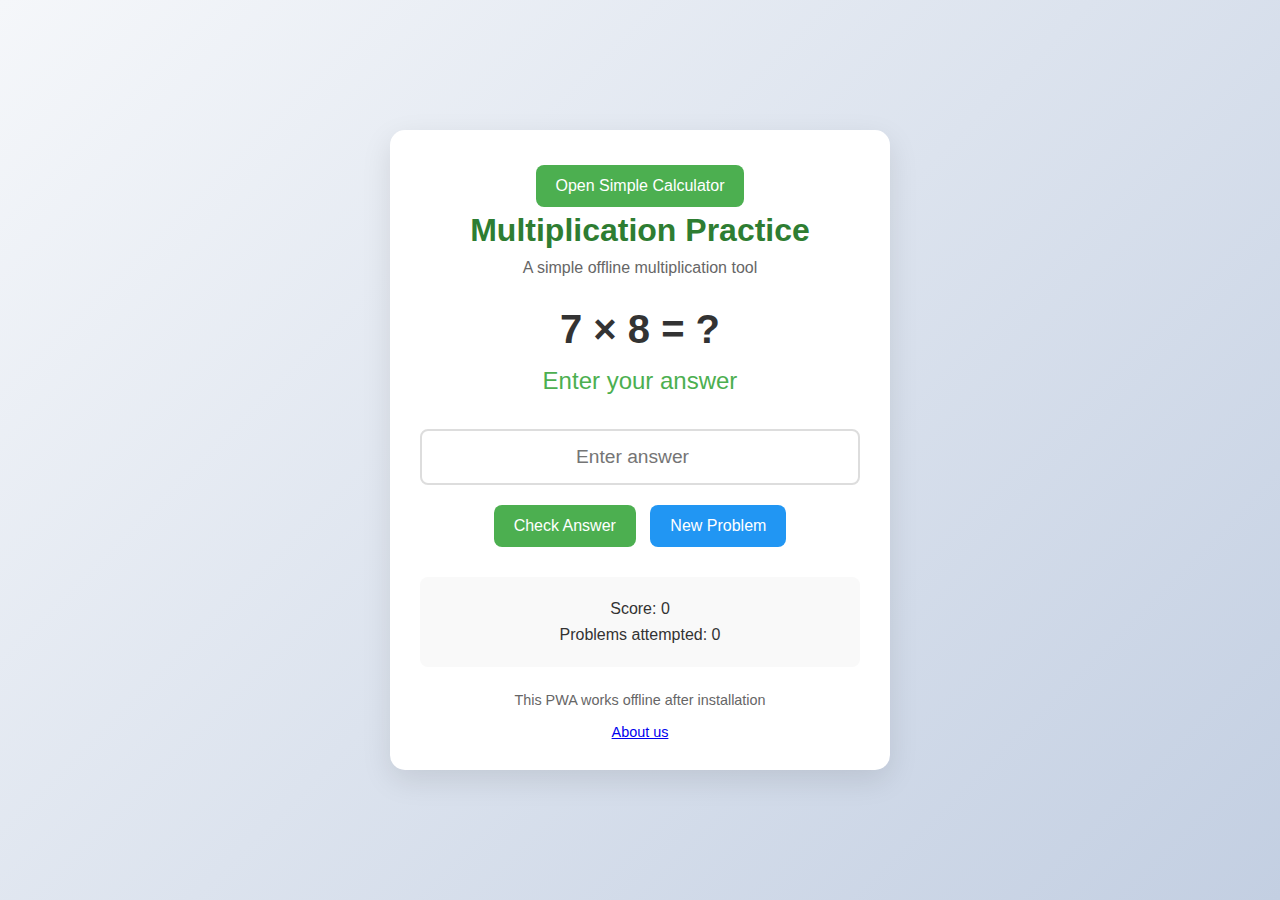
<file: index.html>
<!DOCTYPE html>
<html lang="en">
<head>
    <meta charset="UTF-8">
    <meta name="viewport" content="width=device-width, initial-scale=1.0">
    <title>Multiplication PWA</title>
    <meta name="theme-color" content="#4caf50">
    <link rel="stylesheet" href="style.css">
    <link rel="manifest" href="manifest.json">
    <link rel="icon" href="icon.png" type="image/png">
</head>
<body>
    <div class="container">
        <header>
            <button onclick="location.href='simplecalculation.html'">
  Open Simple Calculator
            </button>
            <h1>Multiplication Practice</h1>
            <p>A simple offline multiplication tool</p>
        </header>
        
        <main>
            <div class="problem-section">
                <div class="problem-display" id="problem">
                    7 × 8 = ?
                </div>
                <div class="result-display" id="result">
                    Enter your answer
                </div>
            </div>
            
            <div class="input-section">
                <input type="number" id="answer" placeholder="Enter answer">
                <button id="check-btn">Check Answer</button>
                <button id="new-problem">New Problem</button>
            </div>
            
            <div class="score-section">
                <p>Score: <span id="score">0</span></p>
                <p>Problems attempted: <span id="attempts">0</span></p>
            </div>
        </main>
        
        <footer>
            <p>This PWA works offline after installation</p>
            <br>
            <a href="about.html">About us</a>
        </footer>
    </div>
<!--
    <script src="script.js"></script>
    <script>
        // Register service worker
        if ('serviceWorker' in navigator) {
            window.addEventListener('load', () => {
                navigator.serviceWorker.register('service-worker.js')
                    .then((registration) => {
                        console.log('SW registered: ', registration);
                    })
                    .catch((registrationError) => {
                        console.log('SW registration failed: ', registrationError);
                    });
            });
        }
        
        // Prevent default install prompt
        window.addEventListener('beforeinstallprompt', (e) => {
            e.preventDefault();
            console.log('PWA installation available');
        });
    </script>
    -->
    <script>
    if ('serviceWorker' in navigator) {
        window.addEventListener('load', () => {
            // Register service worker with the root scope
            navigator.serviceWorker.register('/service-worker.js', { scope: '/' })
                .then((registration) => {
                    console.log('SW registered with scope: ', registration.scope);
                })
                .catch((registrationError) => {
                    console.log('SW registration failed: ', registrationError);
                });
        });
    }

    // Prevent default install prompt
    window.addEventListener('beforeinstallprompt', (e) => {
        e.preventDefault();
        console.log('PWA installation available');
    });
</script>

</body>
</html>
</file>
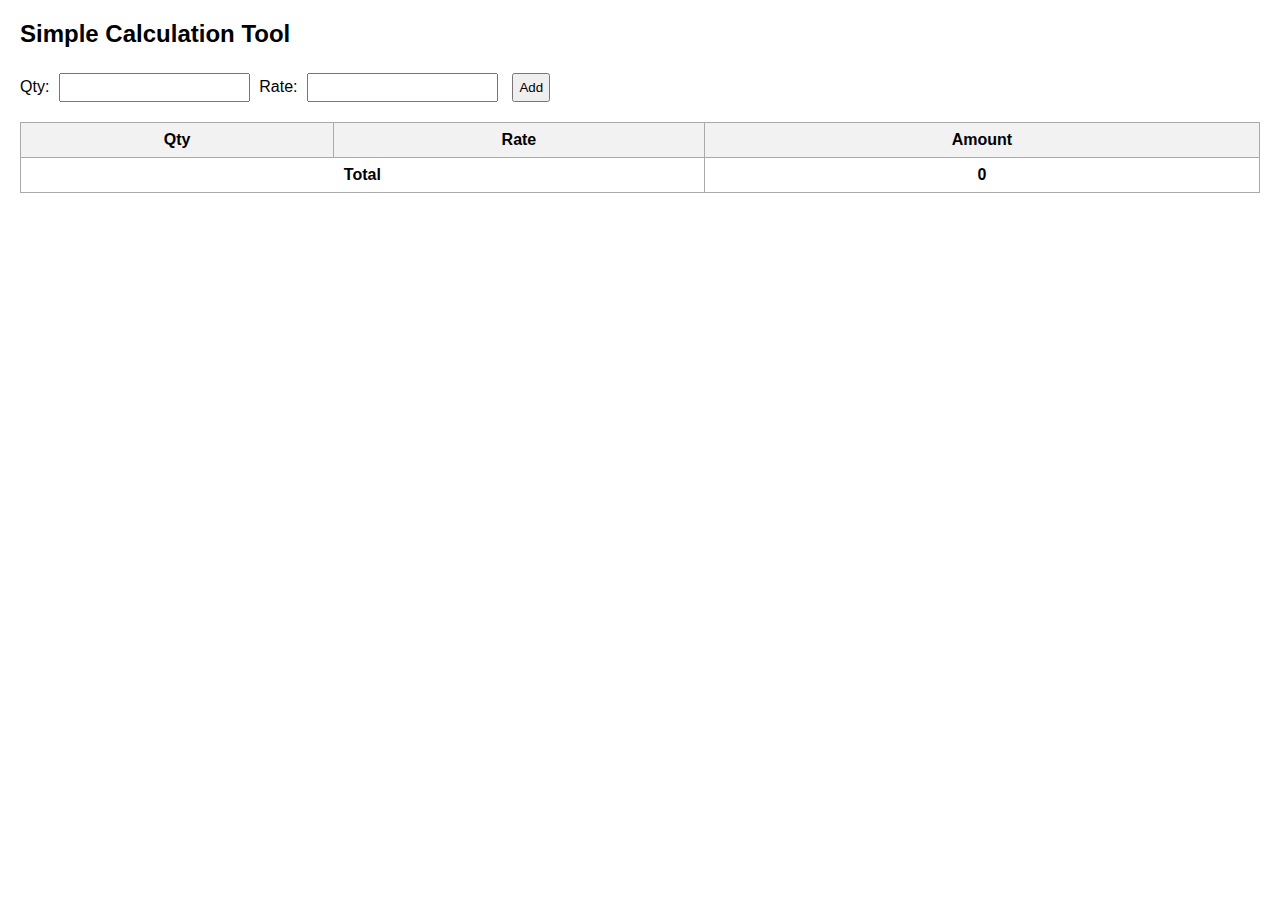
<file: simplecalculation.html>
<!DOCTYPE html>
<html lang="en">
<head>
  <meta charset="UTF-8">
  <meta name="viewport" content="width=device-width, initial-scale=1.0">
  <title>Simple Calculation</title>
  <style>
    body {
      font-family: Arial, sans-serif;
      margin: 20px;
    }
    input, button {
      padding: 5px;
      margin: 5px;
    }
    table {
      width: 100%;
      border-collapse: collapse;
      margin-top: 15px;
    }
    th, td {
      border: 1px solid #aaa;
      padding: 8px;
      text-align: center;
    }
    th {
      background: #f2f2f2;
    }
    tfoot td {
      font-weight: bold;
    }
  </style>
</head>
<body>
  <h2>Simple Calculation Tool</h2>
  
  <label>Qty: <input type="number" id="qty" min="1"></label>
  <label>Rate: <input type="number" id="rate" min="1"></label>
  <button onclick="addItem()">Add</button>

  <table id="calcTable">
    <thead>
      <tr>
        <th>Qty</th>
        <th>Rate</th>
        <th>Amount</th>
      </tr>
    </thead>
    <tbody></tbody>
    <tfoot>
      <tr>
        <td colspan="2">Total</td>
        <td id="grandTotal">0</td>
      </tr>
    </tfoot>
  </table>

  <script>
    let total = 0;

    function addItem() {
      const qty = parseFloat(document.getElementById("qty").value) || 0;
      const rate = parseFloat(document.getElementById("rate").value) || 0;
      const amount = qty * rate;

      if (qty <= 0 || rate <= 0) {
        alert("Please enter valid Qty and Rate!");
        return;
      }

      const tableBody = document.querySelector("#calcTable tbody");
      const row = document.createElement("tr");
      row.innerHTML = `
        <td>${qty}</td>
        <td>${rate}</td>
        <td>${amount}</td>
      `;
      tableBody.appendChild(row);

      total += amount;
      document.getElementById("grandTotal").textContent = total;

      // Clear input fields
      document.getElementById("qty").value = "";
      document.getElementById("rate").value = "";
    }
  </script>
</body>
</html>
</file>
<file: style.css>
* {
    box-sizing: border-box;
    margin: 0;
    padding: 0;
}

body {
    font-family: 'Segoe UI', Tahoma, Geneva, Verdana, sans-serif;
    background: linear-gradient(135deg, #f5f7fa 0%, #c3cfe2 100%);
    min-height: 100vh;
    display: flex;
    justify-content: center;
    align-items: center;
    padding: 20px;
}

.container {
    background-color: white;
    border-radius: 15px;
    box-shadow: 0 10px 30px rgba(0, 0, 0, 0.1);
    width: 100%;
    max-width: 500px;
    padding: 30px;
    text-align: center;
}

header {
    margin-bottom: 25px;
}

h1 {
    color: #2e7d32;
    margin-bottom: 10px;
}

p {
    color: #666;
}

.problem-section {
    margin: 30px 0;
}

.problem-display {
    font-size: 2.5rem;
    font-weight: bold;
    color: #333;
    margin-bottom: 15px;
}

.result-display {
    font-size: 1.5rem;
    min-height: 2rem;
    color: #4caf50;
    font-weight: 500;
}

.input-section {
    margin: 25px 0;
}

input {
    width: 100%;
    padding: 15px;
    border: 2px solid #ddd;
    border-radius: 8px;
    font-size: 1.2rem;
    text-align: center;
    margin-bottom: 15px;
    transition: border-color 0.3s;
}

input:focus {
    border-color: #4caf50;
    outline: none;
}

button {
    background-color: #4caf50;
    color: white;
    border: none;
    padding: 12px 20px;
    border-radius: 8px;
    font-size: 1rem;
    cursor: pointer;
    margin: 5px;
    transition: background-color 0.3s;
}

button:hover {
    background-color: #388e3c;
}

#new-problem {
    background-color: #2196f3;
}

#new-problem:hover {
    background-color: #1976d2;
}

.score-section {
    background-color: #f9f9f9;
    padding: 15px;
    border-radius: 8px;
    margin-top: 20px;
}

.score-section p {
    margin: 8px 0;
    color: #333;
}

footer {
    margin-top: 25px;
    font-size: 0.9rem;
    color: #888;
}

@media (max-width: 500px) {
    .container {
        padding: 20px;
    }
    
    .problem-display {
        font-size: 2rem;
    }
    
    button {
        width: 100%;
        margin: 5px 0;
    }
}
</file>
